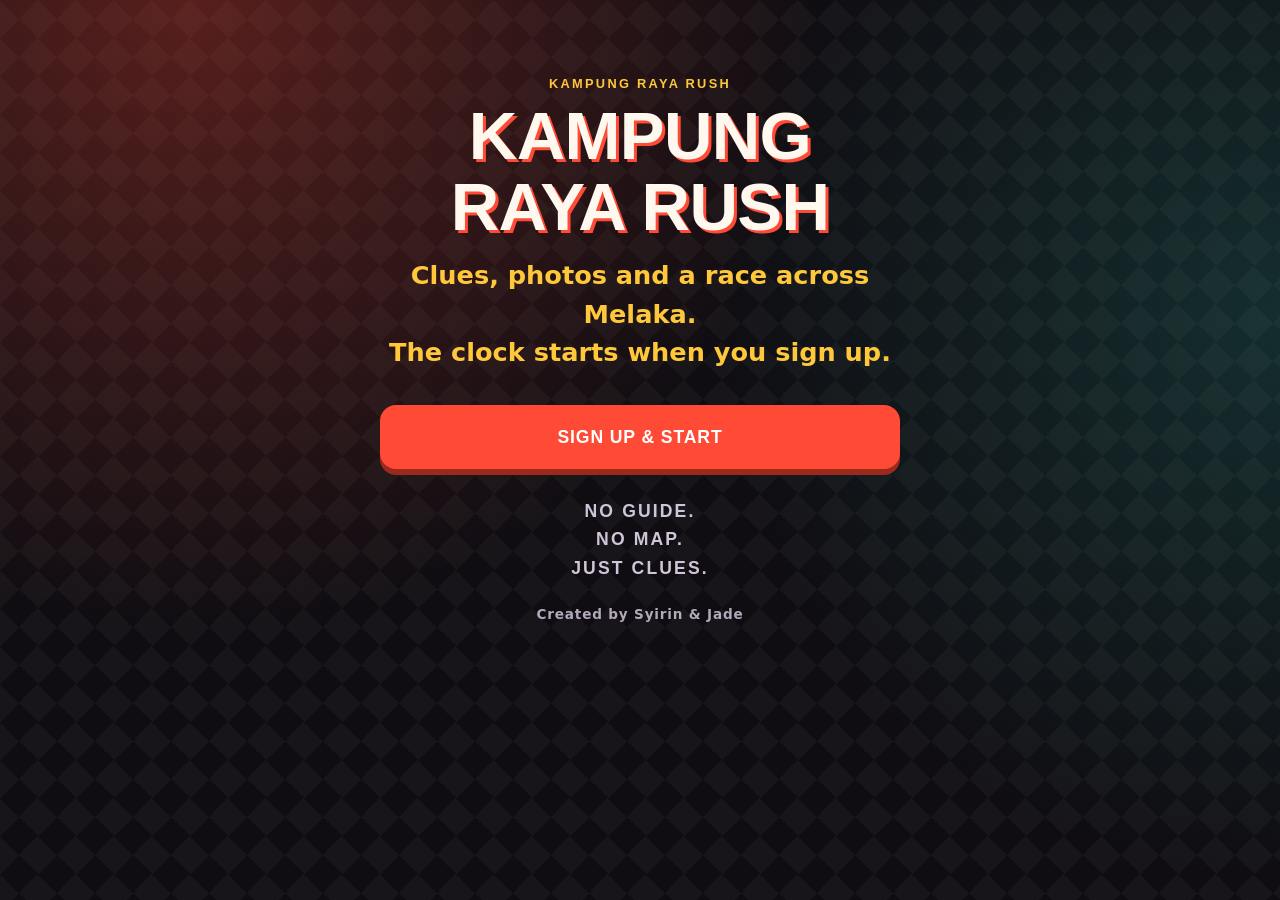
<file: index.html>
<!DOCTYPE html>
<html lang="en">
<head>
  <meta charset="utf-8">
  <meta name="viewport" content="width=device-width, initial-scale=1, viewport-fit=cover">
  <meta name="theme-color" content="#0f0d12">
  <meta name="apple-mobile-web-app-capable" content="yes">
  <title>Kampung Raya Rush</title>
  <link rel="stylesheet" href="css/style.css">
</head>
<body>

  <!-- Only visible when the address ends with ?debug=true -->
  <div id="debugBanner" hidden>🛠 DEBUG MODE — testing tools are ON</div>

  <!-- The game draws every screen inside this box -->
  <main id="app" tabindex="-1">
    <div class="screen boot">
      <div class="spinner"></div>
      <p class="center">Loading the hunt…</p>
    </div>
  </main>

  <noscript>
    <div class="screen">
      <h1 class="big sm">JavaScript is off</h1>
      <p>This hunt needs JavaScript. Please switch it on in your browser settings and reload the page.</p>
    </div>
  </noscript>

  <!-- Debug panel (only filled in debug mode) -->
  <div id="debugHost"></div>

  <!-- Floating help button -->
  <button id="stuckBtn" class="stuck-btn" type="button" hidden>STUCK?</button>

  <!-- Help popup + little message bubble -->
  <div id="stuckModal" class="modal" hidden></div>
  <div id="toast" class="toast" role="status" aria-live="polite" hidden></div>

  <!-- 1) all editable text   2) the game engine -->
  <script src="js/game-config.js"></script>
  <script src="js/game.js"></script>
</body>
</html>
</file>
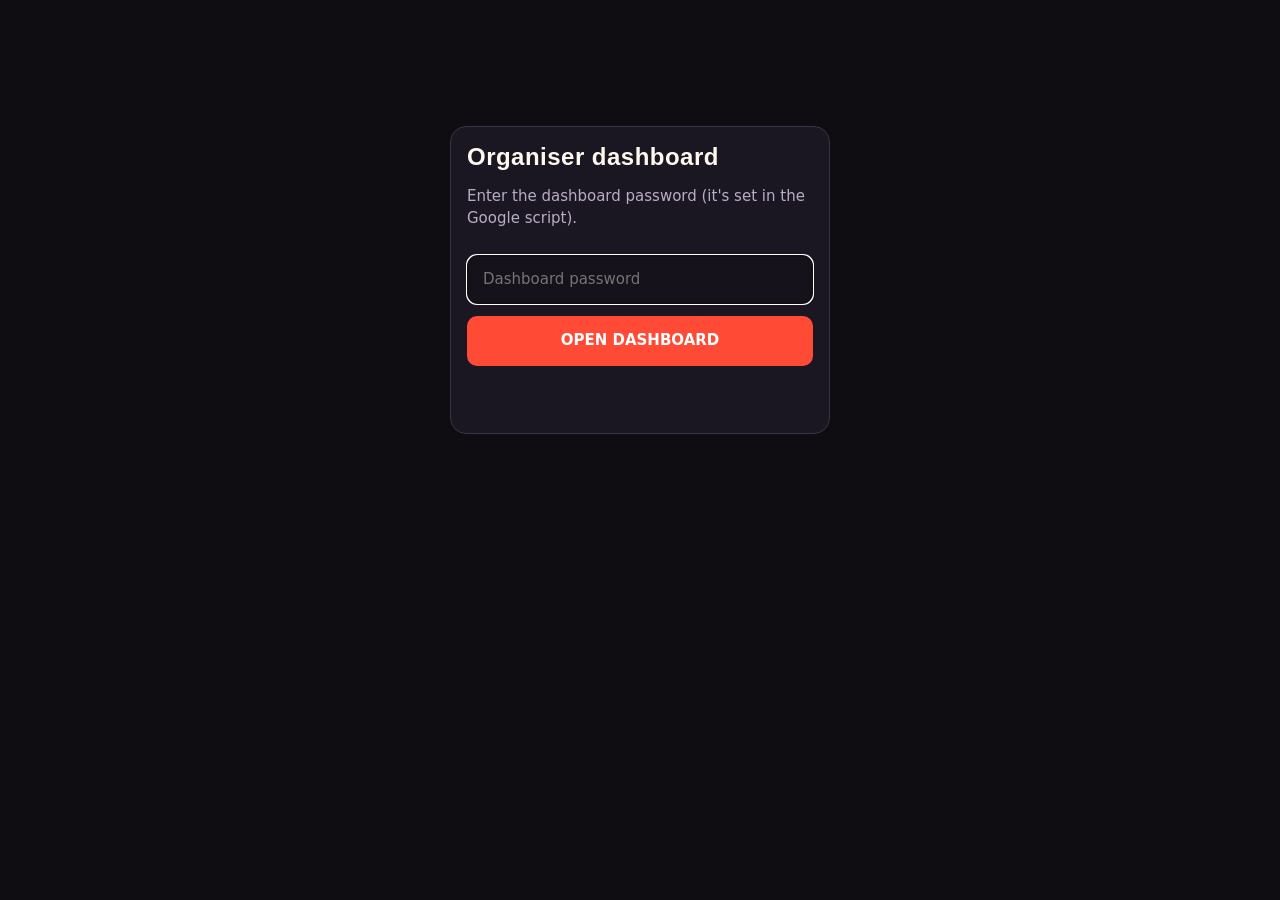
<file: dashboard.html>
<!DOCTYPE html>
<html lang="en">
<head>
  <meta charset="utf-8">
  <meta name="viewport" content="width=device-width, initial-scale=1">
  <meta name="robots" content="noindex">
  <title>Organiser Dashboard</title>
  <style>
    /* =================================================================
       DASHBOARD.HTML — for organisers only. Shows players, times,
       activity and photos live from your Google Sheet.
       You don't need to edit this file.
       ================================================================= */
    :root {
      --bg: #0f0d12; --card: #1b1722; --card2: #221d2b; --line: #3a3246;
      --text: #fff8ee; --muted: #b9adc6; --red: #ff4a36; --gold: #ffc83a;
      --teal: #2fd6c0; --ok: #3ddc84; --warn: #ff9f43;
      --head: 'Arial Black', 'Helvetica Neue', Arial, sans-serif;
      --font: system-ui, -apple-system, 'Segoe UI', Roboto, Arial, sans-serif;
    }
    * { box-sizing: border-box; }
    [hidden] { display: none !important; }
    body { margin: 0; background: var(--bg); color: var(--text); font: 500 15px/1.45 var(--font); }
    .wrap { max-width: 1400px; margin: 0 auto; padding: 18px 16px 60px; }
    h1 { font: 900 1.5rem var(--head); margin: 0; letter-spacing: .02em; }
    h2 { font: 900 .85rem var(--head); letter-spacing: .1em; text-transform: uppercase; color: var(--gold); margin: 0 0 12px; }
    button, select, input { font: inherit; color: inherit; }
    .btn { cursor: pointer; border: 2px solid var(--line); background: var(--card2); border-radius: 10px; padding: 8px 14px; font-weight: 800; }
    .btn.primary { background: var(--red); border-color: var(--red); color: #fff; }
    .muted { color: var(--muted); }
    .card { background: var(--card); border: 1px solid var(--line); border-radius: 16px; padding: 16px; min-width: 0; }

    /* top bar */
    .top { display: flex; flex-wrap: wrap; align-items: center; gap: 12px; justify-content: space-between; margin-bottom: 16px; }
    .top .sub { color: var(--muted); font-size: .9rem; }
    .tools { display: flex; flex-wrap: wrap; gap: 8px; align-items: center; }
    .live { display: inline-flex; align-items: center; gap: 8px; font-weight: 800; font-size: .9rem; color: var(--muted); }
    .dot { width: 10px; height: 10px; border-radius: 50%; background: var(--muted); }
    .live.on .dot { background: var(--ok); box-shadow: 0 0 0 0 rgba(61, 220, 132, .6); animation: ping 2s infinite; }
    .live.err .dot { background: var(--red); }
    @keyframes ping { 0% { box-shadow: 0 0 0 0 rgba(61,220,132,.6); } 80%, 100% { box-shadow: 0 0 0 10px rgba(61,220,132,0); } }
    label.tog { display: inline-flex; gap: 6px; align-items: center; font-size: .9rem; color: var(--muted); cursor: pointer; }

    /* stat tiles */
    .stats { display: grid; grid-template-columns: repeat(4, minmax(0, 1fr)); gap: 12px; margin-bottom: 16px; }
    .stat .v { font: 900 2.1rem/1.1 var(--head); font-variant-numeric: tabular-nums; }
    .stat .k { color: var(--muted); font-size: .8rem; font-weight: 800; letter-spacing: .08em; text-transform: uppercase; }

    /* layout */
    .grid { display: grid; grid-template-columns: minmax(0, 2fr) minmax(0, 1fr); gap: 16px; margin-bottom: 16px; align-items: start; }
    .stack { display: grid; gap: 16px; min-width: 0; }

    /* tables */
    .tbl-wrap { overflow-x: auto; }
    table { width: 100%; border-collapse: collapse; font-size: .92rem; }
    th { text-align: left; font-size: .72rem; letter-spacing: .08em; text-transform: uppercase; color: var(--muted); padding: 6px 10px; border-bottom: 1px solid var(--line); white-space: nowrap; }
    td { padding: 10px; border-bottom: 1px solid #2a2433; vertical-align: middle; }
    tr:last-child td { border-bottom: 0; }
    td.num { font-variant-numeric: tabular-nums; white-space: nowrap; font-weight: 800; }
    .name { font-weight: 800; }
    .phone { color: var(--muted); font-size: .82rem; }
    .pbar { height: 6px; background: var(--line); border-radius: 99px; overflow: hidden; margin-top: 5px; min-width: 90px; }
    .pbar i { display: block; height: 100%; background: var(--teal); border-radius: 99px; }
    .tag { display: inline-block; font-size: .72rem; font-weight: 900; letter-spacing: .06em; padding: 3px 8px; border-radius: 99px; background: var(--card2); border: 1px solid var(--line); white-space: nowrap; }
    .tag.race { color: var(--teal); border-color: rgba(47,214,192,.4); }
    .tag.done { color: var(--ok); border-color: rgba(61,220,132,.4); }
    .tag.check { color: var(--warn); border-color: rgba(255,159,67,.5); }
    .tag.test { color: var(--muted); }
    .stale { color: var(--warn); font-weight: 800; }
    .medal { font-size: 1.3rem; }
    .lb tr.top td { background: rgba(255, 200, 58, .06); }

    /* activity */
    .feed { list-style: none; margin: 0; padding: 0; max-height: 640px; overflow-y: auto; }
    .feed li { display: grid; grid-template-columns: 64px minmax(0, 1fr); gap: 10px; padding: 9px 0; border-bottom: 1px solid #2a2433; font-size: .9rem; }
    .feed li:last-child { border-bottom: 0; }
    .feed .t { color: var(--muted); font-variant-numeric: tabular-nums; font-size: .82rem; padding-top: 1px; }
    .feed .w b { font-weight: 800; }
    .feed li.fin .w { color: var(--ok); }
    .feed li.photo-ev .w { color: var(--gold); }

    /* photos */
    .photos-head { display: flex; flex-wrap: wrap; gap: 10px; justify-content: space-between; align-items: center; margin-bottom: 12px; }
    .photos-head h2 { margin: 0; }
    select { background: var(--card2); border: 2px solid var(--line); border-radius: 10px; padding: 7px 10px; }
    .pics { display: grid; grid-template-columns: repeat(auto-fill, minmax(170px, 1fr)); gap: 12px; }
    .pic { background: var(--card2); border: 1px solid var(--line); border-radius: 12px; overflow: hidden; cursor: zoom-in; padding: 0; text-align: left; }
    .pic img { display: block; width: 100%; aspect-ratio: 3 / 4; object-fit: cover; background: #000; }
    .pic .cap { padding: 8px 10px; font-size: .8rem; }
    .pic .cap b { display: block; font-size: .85rem; white-space: nowrap; overflow: hidden; text-overflow: ellipsis; }
    .pic .cap span { color: var(--muted); display: block; white-space: nowrap; overflow: hidden; text-overflow: ellipsis; }
    .test-note { margin: -4px 0 14px; padding: 10px 14px; border: 1px dashed var(--line); border-radius: 12px; color: var(--muted); font-size: .9rem; }
    .empty { color: var(--muted); padding: 18px 4px; text-align: center; grid-column: 1 / -1; }

    /* lightbox */
    .lightbox { position: fixed; inset: 0; background: rgba(0,0,0,.88); z-index: 50; display: flex; flex-direction: column; align-items: center; justify-content: center; padding: 16px; gap: 12px; }
    .lightbox img { max-width: 100%; max-height: calc(100vh - 140px); border-radius: 10px; }
    .lightbox .row { display: flex; gap: 10px; flex-wrap: wrap; justify-content: center; align-items: center; }
    .lightbox a { color: var(--gold); font-weight: 800; }

    /* login */
    .login { max-width: 380px; margin: 12vh auto 0; }
    .login input { width: 100%; padding: 12px 14px; border-radius: 10px; border: 2px solid var(--line); background: #15121b; margin: 10px 0 12px; }
    .login .btn { width: 100%; padding: 12px; }
    .err { color: var(--red); font-weight: 800; min-height: 1.4em; }

    @media (max-width: 1000px) { .grid { grid-template-columns: minmax(0, 1fr); } .feed { max-height: 380px; } }
    @media (max-width: 620px) {
      .stats { grid-template-columns: repeat(2, minmax(0, 1fr)); }
      .stat .v { font-size: 1.7rem; }
      .hide-sm { display: none; }
      .pics { grid-template-columns: repeat(2, minmax(0, 1fr)); }
    }
  </style>
</head>
<body>
<div class="wrap">

  <!-- password screen -->
  <div class="login card" id="login" hidden>
    <h1>Organiser dashboard</h1>
    <p class="muted" id="loginSub">Enter the dashboard password (it's set in the Google script).</p>
    <input type="password" id="pw" autocomplete="current-password" placeholder="Dashboard password">
    <button class="btn primary" id="pwBtn" type="button">OPEN DASHBOARD</button>
    <p class="err" id="pwErr"></p>
  </div>

  <!-- dashboard -->
  <div id="dash" hidden>
    <div class="top">
      <div>
        <h1 id="title">Organiser dashboard</h1>
        <div class="sub">Live from your Google Sheet · refreshes every 15 seconds</div>
      </div>
      <div class="tools">
        <span class="live" id="live"><span class="dot"></span><span id="liveTxt">Connecting…</span></span>
        <label class="tog"><input type="checkbox" id="showTest"> Show test players</label>
        <button class="btn" id="refresh" type="button">↻ Refresh</button>
        <button class="btn" id="logout" type="button">Lock</button>
      </div>
    </div>

    <p class="test-note" id="testNote" hidden></p>

    <div class="stats">
      <div class="card stat"><div class="k">Signed up</div><div class="v" id="sSigned">–</div></div>
      <div class="card stat"><div class="k">On the course</div><div class="v" id="sRacing">–</div></div>
      <div class="card stat"><div class="k">Finished</div><div class="v" id="sDone">–</div></div>
      <div class="card stat"><div class="k">Photos received</div><div class="v" id="sPhotos">–</div></div>
    </div>

    <div class="grid">
      <div class="stack">
        <div class="card">
          <h2>🏆 Leaderboard</h2>
          <div class="tbl-wrap"><table class="lb">
            <thead><tr><th>Place</th><th>Name</th><th>Time</th><th class="hide-sm">Finished at</th></tr></thead>
            <tbody id="lbBody"></tbody>
          </table></div>
        </div>
        <div class="card">
          <h2>Participants</h2>
          <div class="tbl-wrap"><table>
            <thead><tr><th>Name</th><th>Now at</th><th>Last update</th><th>Time</th><th class="hide-sm">Started</th><th>Status</th></tr></thead>
            <tbody id="pBody"></tbody>
          </table></div>
        </div>
      </div>
      <div class="card">
        <h2>Live activity</h2>
        <ul class="feed" id="feed"></ul>
      </div>
    </div>

    <div class="card">
      <div class="photos-head">
        <h2>📸 Photos (newest first)</h2>
        <select id="picFilter"><option value="">Everyone</option></select>
      </div>
      <div class="pics" id="pics"></div>
    </div>
  </div>
</div>

<div class="lightbox" id="lightbox" hidden>
  <img id="lbImg" alt="">
  <div class="row"><span id="lbCap"></span><a id="lbLink" href="#" target="_blank" rel="noopener">Open in Google Drive ↗</a><button class="btn" id="lbClose" type="button">Close ✕</button></div>
</div>

<script src="js/game-config.js"></script>
<script>
(function () {
  'use strict';
  var C = (typeof GAME_CONFIG !== 'undefined') ? GAME_CONFIG : {};
  var STEPS = C.steps || [];
  var KEY_STORE = 'krr_dash_key', TEST_STORE = 'krr_dash_test';
  var key = '', data = null, offset = 0, timer = null, tickTimer = null;

  function $(id) { return document.getElementById(id); }
  function esc(s) { return String(s == null ? '' : s).replace(/[&<>"']/g, function (c) { return { '&': '&amp;', '<': '&lt;', '>': '&gt;', '"': '&quot;', "'": '&#39;' }[c]; }); }
  function store(k, v) { try { if (v === undefined) return localStorage.getItem(k); if (v === null) localStorage.removeItem(k); else localStorage.setItem(k, v); } catch (e) { return null; } }
  function pad(n) { return String(n).padStart(2, '0'); }
  function dur(ms) { var t = Math.max(0, Math.floor(ms / 1000)), h = Math.floor(t / 3600), m = Math.floor(t % 3600 / 60), s = t % 60; return (h ? h + ':' + pad(m) : m) + ':' + pad(s); }
  function clock(ms) { if (!ms) return '–'; var d = new Date(ms), h = d.getHours(); return (h % 12 || 12) + ':' + pad(d.getMinutes()) + ':' + pad(d.getSeconds()) + ' ' + (h >= 12 ? 'PM' : 'AM'); }
  function ago(ms) { var s = Math.max(0, Math.round((now() - ms) / 1000)); if (s < 60) return s + 's ago'; if (s < 3600) return Math.floor(s / 60) + ' min ago'; return Math.floor(s / 3600) + ' h ' + Math.floor(s % 3600 / 60) + ' min ago'; }
  function now() { return Date.now() + offset; }
  function ordinal(n) { var s = (n % 100 >= 11 && n % 100 <= 13) ? 'th' : ({ 1: 'st', 2: 'nd', 3: 'rd' }[n % 10] || 'th'); return n + s; }
  function stepTitle(id) { for (var i = 0; i < STEPS.length; i++) if (STEPS[i].id === id) return STEPS[i].title || id; return id; }
  function thumb(id, w) { return 'https://drive.google.com/thumbnail?id=' + encodeURIComponent(id) + '&sz=w' + (w || 500); }
  function isTest(p) { return p.id.indexOf('TEST-') === 0; }
  function isReplay(p) { return String(p.notes || '').indexOf('REPLAY') === 0; }
  // finished but no place: a replay, or faster than MIN_MINUTES (CHECK)
  function noPlaceTag(p) { return isReplay(p) ? '<span class="tag test" title="Played before on this phone">REPLAY</span>' : '<span class="tag check" title="Finished suspiciously fast">CHECK</span>'; }
  function showTest() { return $('showTest').checked; }

  document.title = 'Dashboard — ' + (C.eventName || 'Hunt');
  $('title').textContent = (C.eventName || 'Hunt') + ' — organiser dashboard';

  /* ---------- password ---------- */
  function showLogin(msg) {
    $('dash').hidden = true; $('login').hidden = false;
    $('pwErr').textContent = msg || '';
    if (!C.serverURL) {
      $('loginSub').textContent = 'serverURL is empty in js/game-config.js. Set up the Google Sheet first (README part 3).';
      $('pw').disabled = true; $('pwBtn').disabled = true;
    }
    $('pw').focus();
  }
  $('pwBtn').addEventListener('click', function () {
    key = $('pw').value.trim(); if (!key) return;
    $('pwBtn').disabled = true; $('pwErr').textContent = '';
    load().then(function () { store(KEY_STORE, key); start(); }, function (e) {
      $('pwErr').textContent = e.message === 'key' ? 'Wrong password.' : 'Couldn\'t reach the Google Sheet. Check serverURL and your internet.';
    }).then(function () { $('pwBtn').disabled = false; });
  });
  $('pw').addEventListener('keydown', function (e) { if (e.key === 'Enter') $('pwBtn').click(); });
  $('logout').addEventListener('click', function () { store(KEY_STORE, null); clearInterval(timer); clearInterval(tickTimer); key = ''; $('pw').value = ''; showLogin(); });

  /* ---------- loading data ---------- */
  function load() {
    var url = C.serverURL + (C.serverURL.indexOf('?') < 0 ? '?' : '&') + 'action=dashboard&key=' + encodeURIComponent(key) + '&t=' + Date.now();
    return fetch(url, { redirect: 'follow' }).then(function (r) { return r.json(); }).then(function (j) {
      if (!j.ok) throw new Error(j.error || 'server');
      offset = j.serverNow - Date.now();
      data = j;
      return j;
    });
  }
  function refresh() {
    return load().then(function () {
      setLive('on', 'Live · updated ' + clock(now()));
      render();
    }, function (e) {
      if (e.message === 'key') { store(KEY_STORE, null); showLogin('The password changed. Enter it again.'); clearInterval(timer); return; }
      setLive('err', 'Connection problem · retrying');
    });
  }
  function setLive(cls, txt) { $('live').className = 'live ' + cls; $('liveTxt').textContent = txt; }
  function start() {
    $('login').hidden = true; $('dash').hidden = false;
    render();
    clearInterval(timer); timer = setInterval(refresh, 15000);
    clearInterval(tickTimer); tickTimer = setInterval(tick, 1000);
    setLive('on', 'Live · updated ' + clock(now()));
  }
  $('refresh').addEventListener('click', function () {
    var b = $('refresh');
    if (b.disabled) return;
    b.disabled = true; b.textContent = 'Refreshing…';
    refresh().then(function () { b.disabled = false; b.textContent = '↻ Refresh'; });
  });
  $('showTest').checked = store(TEST_STORE) === '1';
  $('showTest').addEventListener('change', function () { store(TEST_STORE, showTest() ? '1' : '0'); render(); });

  /* ---------- drawing ---------- */
  function visiblePlayers() { return (data.players || []).filter(function (p) { return showTest() || !isTest(p); }); }

  function render() {
    if (!data) return;
    var ps = visiblePlayers();
    var ids = {}; ps.forEach(function (p) { ids[p.id] = true; });
    var photos = (data.photos || []).filter(function (x) { return ids[x.id]; });
    var hiddenPlayers = (data.players || []).length - ps.length;
    var hiddenPhotos = (data.photos || []).length - photos.length;
    $('testNote').hidden = !(hiddenPlayers || hiddenPhotos);
    $('testNote').textContent = hiddenPlayers + ' test player' + (hiddenPlayers === 1 ? '' : 's') + ' and ' + hiddenPhotos +
      ' test photo' + (hiddenPhotos === 1 ? '' : 's') + ' are hidden (sign-ups made with ?debug=true). Tick “Show test players” to see them.';
    var done = ps.filter(function (p) { return p.finishMs; });
    $('sSigned').textContent = ps.length;
    $('sRacing').textContent = ps.length - done.length;
    $('sDone').textContent = done.length;
    $('sPhotos').textContent = photos.length;

    // leaderboard: placed players by place, then unplaced finishers by time
    var lb = done.slice().sort(function (a, b) {
      if (a.place && b.place) return a.place - b.place;
      if (a.place) return -1; if (b.place) return 1;
      return (a.finishMs - a.startMs) - (b.finishMs - b.startMs);
    });
    $('lbBody').innerHTML = lb.length ? lb.map(function (p) {
      var medal = { 1: '🥇', 2: '🥈', 3: '🥉' }[p.place];
      return '<tr class="' + (p.place && p.place <= 3 ? 'top' : '') + '"><td class="num">' + (medal ? '<span class="medal">' + medal + '</span> ' : '') + (p.place ? ordinal(p.place) : noPlaceTag(p)) + '</td>' +
        '<td><div class="name">' + esc(p.name) + '</div><div class="phone">' + esc(p.phone) + '</div></td>' +
        '<td class="num">' + dur(p.finishMs - p.startMs) + '</td><td class="num hide-sm">' + clock(p.finishMs) + '</td></tr>';
    }).join('') : '<tr><td colspan="4" class="empty">Nobody has finished yet.</td></tr>';

    // participants: still racing first (furthest along on top), then finished
    var list = ps.slice().sort(function (a, b) {
      if (!!a.finishMs !== !!b.finishMs) return a.finishMs ? 1 : -1;
      if (!a.finishMs) return (b.stepsDone - a.stepsDone) || (a.startMs - b.startMs);
      return a.finishMs - b.finishMs;
    });
    var total = STEPS.length || 1;
    $('pBody').innerHTML = list.length ? list.map(function (p) {
      var at = p.finishMs ? 'Finished' : (STEPS[p.stepsDone] ? (STEPS[p.stepsDone].title || STEPS[p.stepsDone].id) : '–');
      var pct = p.finishMs ? 100 : Math.round(Math.min(p.stepsDone, total) * 100 / total);
      var status = isTest(p) ? '<span class="tag test">TEST</span>'
        : p.finishMs ? (p.place ? '<span class="tag done">' + ({ 1: '🥇 ', 2: '🥈 ', 3: '🥉 ' }[p.place] || '') + 'FINISHED ' + ordinal(p.place) + '</span>' : noPlaceTag(p))
        : '<span class="tag race">RACING</span>' + (isReplay(p) ? ' <span class="tag test">REPLAY</span>' : '');
      return '<tr data-id="' + esc(p.id) + '"><td><div class="name">' + esc(p.name) + '</div><div class="phone">' + esc(p.phone) + '</div></td>' +
        '<td>' + esc(at) + (p.finishMs ? '' : ' <span class="muted">(' + Math.min(p.stepsDone + 1, total) + '/' + total + ')</span>') +
          '<div class="pbar"><i style="width:' + pct + '%"></i></div></td>' +
        '<td class="num ' + (!p.finishMs && p.lastMs && now() - p.lastMs > 15 * 60000 ? 'stale' : '') + '" data-ago="' + (p.finishMs ? '' : (p.lastMs || '')) + '">' + (p.finishMs ? '–' : (p.lastMs ? ago(p.lastMs) : '–')) + '</td>' +
        '<td class="num" data-start="' + (p.finishMs ? '' : p.startMs) + '">' + (p.startMs ? dur((p.finishMs || now()) - p.startMs) : '–') + '</td>' +
        '<td class="num hide-sm">' + clock(p.startMs) + '</td><td>' + status + '</td></tr>';
    }).join('') : '<tr><td colspan="6" class="empty">No sign-ups yet.</td></tr>';

    // activity feed (step ids turned into page titles)
    var feed = (data.log || []).filter(function (e) { return ids[e.id]; }).slice(0, 120);
    $('feed').innerHTML = feed.length ? feed.map(function (e) {
      var what = e.what.replace(/^Finished page: (.+)$/, function (m, id) { return 'Finished ' + stepTitle(id); });
      var cls = /^FINISHED/.test(e.what) ? 'fin' : (/^Photo:/.test(e.what) ? 'photo-ev' : '');
      return '<li class="' + cls + '"><span class="t">' + clock(e.ms).replace(/:\d\d (AM|PM)$/, ' $1') + '</span><span class="w"><b>' + esc(e.name) + '</b> — ' + esc(what) + '</span></li>';
    }).join('') : '<li class="empty" style="display:block">Nothing yet. Activity appears here as players move.</li>';

    // photo filter + grid
    var sel = $('picFilter'), cur = sel.value;
    sel.innerHTML = '<option value="">Everyone (' + photos.length + ')</option>' + ps.map(function (p) {
      var n = photos.filter(function (x) { return x.id === p.id; }).length;
      return '<option value="' + esc(p.id) + '"' + (p.id === cur ? ' selected' : '') + '>' + esc(p.name) + ' (' + n + ')</option>';
    }).join('');
    var shown = photos.filter(function (x) { return !sel.value || x.id === sel.value; });
    $('pics').innerHTML = shown.length ? shown.map(function (x, i) {
      return '<button class="pic" type="button" data-i="' + photos.indexOf(x) + '"><img loading="lazy" src="' + thumb(x.fileId) + '" alt="' + esc(x.label) + '">' +
        '<div class="cap"><b>' + esc(x.name) + '</b><span>' + esc(x.label) + '</span><span>' + clock(x.ms) + '</span></div></button>';
    }).join('') : '<div class="empty">No photos yet. They appear when players press Save or Share.</div>';
    Array.prototype.forEach.call(document.querySelectorAll('#pics .pic'), function (b) {
      b.addEventListener('click', function () { openPic(photos[+b.getAttribute('data-i')]); });
    });
  }
  $('picFilter').addEventListener('change', render);

  // live clocks between refreshes
  function tick() {
    Array.prototype.forEach.call(document.querySelectorAll('[data-start]'), function (td) {
      var s = +td.getAttribute('data-start'); if (s) td.textContent = dur(now() - s);
    });
    Array.prototype.forEach.call(document.querySelectorAll('[data-ago]'), function (td) {
      var s = +td.getAttribute('data-ago'); if (!s) return;
      td.textContent = ago(s); td.classList.toggle('stale', now() - s > 15 * 60000);
    });
  }

  /* ---------- photo viewer ---------- */
  function openPic(x) {
    $('lbImg').src = thumb(x.fileId, 1600); $('lbImg').alt = x.label;
    $('lbCap').textContent = x.name + ' · ' + x.label + ' · ' + clock(x.ms);
    $('lbLink').href = x.url;
    $('lightbox').hidden = false;
  }
  function closePic() { $('lightbox').hidden = true; $('lbImg').src = ''; }
  $('lbClose').addEventListener('click', closePic);
  $('lightbox').addEventListener('click', function (e) { if (e.target.id === 'lightbox') closePic(); });
  document.addEventListener('keydown', function (e) { if (e.key === 'Escape') closePic(); });

  /* ---------- go ---------- */
  key = store(KEY_STORE) || '';
  if (key && C.serverURL) {
    setLive('', 'Connecting…');
    load().then(start, function () { showLogin(); });
  } else showLogin();
})();
</script>
</body>
</html>
</file>
<file: css/style.css>
/* =====================================================================
   STYLE.CSS — how the hunt looks.
   Beginner tip: the colours are all in the :root block right below.
   Change a colour there and it changes everywhere.
   ===================================================================== */

:root {
  --bg: #0f0d12;          /* page background (deep night) */
  --card: #221d2b;        /* cards */
  --line: #3a3246;        /* borders */
  --text: #fff8ee;        /* main text (warm white) */
  --muted: #cfc4d8;       /* softer text */
  --red: #ff4a36;         /* Stadthuys red  — main buttons */
  --gold: #ffc83a;        /* gold — highlights */
  --teal: #2fd6c0;        /* Peranakan teal — small accents */
  --ok: #3ddc84;          /* correct */
  --bad: #ff6b6b;         /* wrong */
  --radius: 18px;
  --font-head: 'Arial Black', 'Helvetica Neue', Impact, Arial, sans-serif;
  --font: system-ui, -apple-system, 'Segoe UI', Roboto, Arial, sans-serif;
}

* { box-sizing: border-box; }
[hidden] { display: none !important; }

html { -webkit-text-size-adjust: 100%; }

body {
  margin: 0;
  color: var(--text);
  background-color: var(--bg);
  /* glows + a faint tile pattern */
  background-image:
    radial-gradient(circle at 15% 0%, rgba(255, 74, 54, .30), transparent 45%),
    radial-gradient(circle at 100% 35%, rgba(47, 214, 192, .16), transparent 40%),
    repeating-conic-gradient(from 45deg at 50% 50%, rgba(255, 255, 255, .03) 0 25%, transparent 0 50%);
  background-size: auto, auto, 38px 38px;
  font: 500 18px/1.5 var(--font);
  min-height: 100vh;
  min-height: 100dvh;
  padding: env(safe-area-inset-top) 0 calc(110px + env(safe-area-inset-bottom));
  overflow-x: hidden;
}
body.modal-open { overflow: hidden; }

#app { max-width: 560px; margin: 0 auto; padding: 16px 20px 0; outline: none; }

/* ---------- screens + type ---------- */
.screen { animation: fadeUp .45s ease both; }
.boot { text-align: center; padding-top: 30vh; }
.center { text-align: center; }

.eyebrow {
  font: 800 .8rem var(--font-head);
  letter-spacing: .18em;
  text-transform: uppercase;
  color: var(--gold);
  margin: 6px 0 10px;
}
h1, h2, h3 { margin: 0; }
.big {
  font: 900 clamp(2rem, 9vw, 3rem)/1.05 var(--font-head);
  text-transform: uppercase;
  letter-spacing: -.01em;
  margin: 4px 0 14px;
}
.big.sm { font-size: clamp(1.7rem, 7.5vw, 2.3rem); }
.mega { font-size: clamp(2.5rem, 12.5vw, 4.2rem); text-shadow: 3px 3px 0 var(--red); }
.lead { font-size: 1.25rem; font-weight: 700; margin: 0 0 18px; }
.note { color: var(--muted); font-size: 1rem; margin: 16px 0; }
p { margin: 0 0 14px; }

.card {
  background: var(--card);
  border: 2px solid var(--line);
  border-radius: var(--radius);
  padding: 18px;
  margin: 0 0 18px;
}
.clue { border-color: var(--gold); box-shadow: 0 0 0 4px rgba(255, 200, 58, .12); }
.clue-text { font-size: 1.3rem; font-weight: 700; margin: 0; }
.task .ask { font: 900 1.4rem/1.2 var(--font-head); color: var(--gold); margin: 6px 0 0; }
.puzzle-text { font: 900 clamp(1.8rem, 9vw, 2.6rem)/1.1 var(--font-head); color: var(--gold); text-align: center; letter-spacing: .04em; margin: 8px 0 4px; }

/* ---------- buttons (big, thumb-friendly) ---------- */
.btn {
  display: flex; align-items: center; justify-content: center; gap: 10px;
  width: 100%; min-height: 64px;
  padding: 14px 18px;
  border: 0; border-radius: 16px;
  font: 900 1.1rem var(--font-head);
  letter-spacing: .05em; text-transform: uppercase; text-align: center; text-decoration: none;
  color: #fff; cursor: pointer;
  margin: 0 0 14px;
  -webkit-tap-highlight-color: transparent;
  transition: transform .08s ease, box-shadow .08s ease;
}
.btn.primary { background: var(--red); box-shadow: 0 6px 0 #9c2a1c; }
.btn.gold { background: var(--gold); color: #1a1300; box-shadow: 0 6px 0 #a67f00; }
.btn.ghost { background: transparent; color: var(--text); border: 3px solid var(--line); box-shadow: none; }
.btn:active { transform: translateY(4px); box-shadow: 0 2px 0 rgba(0,0,0,.4); }
.btn:disabled, .btn.disabled { opacity: .5; pointer-events: none; }
.pulse { animation: pulseBtn 1.8s ease-in-out infinite; }

/* ---------- inputs ---------- */
.field {
  width: 100%; min-height: 60px;
  padding: 12px 16px;
  font: 700 1.25rem var(--font);
  color: var(--text); background: #15121b;
  border: 3px solid var(--line); border-radius: 14px;
  outline: none;
}
.field:focus { border-color: var(--gold); }
.field[readonly] { opacity: .85; }
.q { margin: 0 0 20px; }
.q-label { font: 800 .8rem var(--font-head); letter-spacing: .14em; color: var(--teal); margin-bottom: 4px; }
.q-text { font-size: 1.15rem; font-weight: 700; margin: 0 0 10px; }
.q.ok .field { border-color: var(--ok); }
.q.ok .q-label { color: var(--ok); animation: pop .4s ease; }
.q.bad { animation: shake .4s; }
.q.bad .field { border-color: var(--bad); }
.q.bad .choices { outline: 3px solid var(--bad); outline-offset: 4px; border-radius: 14px; }

.choice { position: relative; display: block; margin: 0 0 10px; }
.choice input { position: absolute; opacity: 0; width: 100%; height: 100%; margin: 0; }
.choice span {
  display: block; min-height: 60px; padding: 15px 18px;
  background: var(--card); border: 3px solid var(--line); border-radius: 14px;
  font-weight: 800; font-size: 1.15rem;
}
.choice input:checked + span { border-color: var(--gold); background: #3a2f12; }
.choice input:disabled + span { opacity: .8; }

.msg { min-height: 1.6em; font-weight: 800; margin: 0 0 12px; }
.msg.bad { color: var(--bad); }
.msg.good { color: var(--ok); }

/* ---------- hints ---------- */
.hints { margin: 6px 0 14px; }
.hint { background: var(--card); border: 2px solid var(--line); border-radius: 14px; margin-bottom: 10px; }
.hint summary {
  list-style: none; cursor: pointer; padding: 16px 18px; min-height: 56px;
  font: 800 .95rem var(--font-head); letter-spacing: .1em; color: var(--gold);
}
.hint summary::-webkit-details-marker { display: none; }
.hint summary::after { content: '＋'; float: right; }
.hint[open] summary::after { content: '－'; }
.hint p { padding: 0 18px 16px; margin: 0; font-weight: 600; }

/* ---------- progress bar ---------- */
.progress-wrap { margin: 0 0 18px; }
.pcount { text-align: right; font: 900 1rem var(--font-head); color: var(--gold); margin-bottom: 6px; }
.progress { display: flex; align-items: center; }
.node {
  flex: none; width: 28px; height: 28px; border-radius: 50%;
  border: 3px solid var(--line); background: transparent;
  display: grid; place-items: center;
  font: 900 .8rem var(--font-head); color: #1a1300;
}
.node.done { background: var(--gold); border-color: var(--gold); animation: pop .5s ease; }
.node.current { background: var(--red); border-color: var(--red); animation: glow 1.6s ease-in-out infinite; }
.node.final { border-style: dashed; color: var(--gold); font-size: 1rem; }
.node.final.current { color: #fff; }
.node.final.done { color: #1a1300; border-style: solid; }
.link { flex: 1; height: 4px; background: var(--line); }
.link.done { background: var(--gold); }

/* ---------- completion + clue reveal ---------- */
.stamp {
  display: inline-block; margin: 6px 0 18px; padding: 10px 18px;
  border: 4px solid var(--ok); color: var(--ok); border-radius: 12px;
  font: 900 1.4rem/1.1 var(--font-head); text-transform: uppercase;
  transform: rotate(-3deg);
  animation: stamp .6s cubic-bezier(.2, 1.6, .4, 1) both;
}
.stamp.static { animation: none; }
.reveal-in { opacity: 0; animation: fadeUp .8s ease forwards; animation-delay: var(--d, 0s); }
.chips { display: flex; flex-wrap: wrap; gap: 8px; margin-top: 8px; }
.chip { background: #15121b; border: 2px solid var(--teal); color: var(--teal); border-radius: 999px; padding: 6px 14px; font-weight: 800; }

/* ---------- locked ---------- */
.lock-wrap { padding-top: 12vh; }
.lock-wrap .big { animation: shake .6s .2s both; }

/* ---------- intro ---------- */
.intro { text-align: center; padding-top: 6vh; }
.intro .lead { color: var(--gold); font-size: 1.6rem; margin-bottom: 34px; }
.tagline { margin-top: 28px; font: 800 1.1rem/1.6 var(--font-head); letter-spacing: .12em; text-transform: uppercase; color: var(--muted); }

/* ---------- photo ---------- */
.photo input.sr-only, .sr-only { position: absolute; width: 1px; height: 1px; opacity: 0; overflow: hidden; clip: rect(0 0 0 0); }
.working { text-align: center; padding: 30px 0; font-weight: 800; }
.photo-out { display: block; width: 100%; border-radius: 14px; box-shadow: 0 10px 30px rgba(0, 0, 0, .5); margin: 0 0 18px; }
.pop { animation: pop .5s ease; }
.privacy { color: var(--muted); font-size: .95rem; text-align: center; margin-top: 8px; }
.spinner {
  width: 46px; height: 46px; margin: 0 auto 14px;
  border: 5px solid var(--line); border-top-color: var(--gold); border-radius: 50%;
  animation: spin .9s linear infinite;
}
.badge-ok { display: inline-block; border: 2px solid var(--ok); color: var(--ok); border-radius: 999px; padding: 4px 14px; font: 800 .85rem var(--font-head); margin: 0 0 12px; }

/* ---------- memory poem ---------- */
.poem-card { background: #15121b; border: 3px solid var(--gold); border-radius: var(--radius); padding: 22px 18px; margin: 0 0 16px; user-select: none; -webkit-user-select: none; }
.poem { font: 800 1.4rem/1.7 var(--font); margin: 0; text-align: center; }
.countdown { text-align: center; font: 900 3.4rem/1 var(--font-head); color: var(--gold); margin: 6px 0 10px; font-variant-numeric: tabular-nums; }
.countdown.low { color: var(--red); animation: pulseBtn 1s ease-in-out infinite; }
.bar { height: 10px; background: var(--line); border-radius: 99px; overflow: hidden; margin-bottom: 14px; }
.bar i { display: block; height: 100%; width: 100%; background: var(--gold); transform-origin: left; transition: transform .25s linear; }

/* ---------- final ---------- */
.arrow { font-size: 6rem; text-align: center; line-height: 1; animation: nudge 1s ease-in-out infinite; color: var(--gold); }
.stop { font-size: clamp(3rem, 16vw, 5rem); color: var(--red); text-align: center; }
.big2 { font: 900 1.7rem var(--font-head); text-align: center; text-transform: uppercase; }

.rv { opacity: 0; animation: rvIn .9s ease forwards; animation-delay: var(--d, 0s); }
.static .rv { opacity: 1; animation: none; }
.rv-lines .rline { font: 900 clamp(1.6rem, 8vw, 2.4rem)/1.2 var(--font-head); text-transform: uppercase; text-align: center; }
.rv-lines .first { color: var(--gold); font-size: clamp(2rem, 10vw, 3rem); margin-bottom: 8px; }
.welcome { text-align: center; margin: 26px 0 10px; }
.welcome-small { font: 800 1rem var(--font-head); letter-spacing: .2em; text-transform: uppercase; color: var(--muted); margin: 0; }
.space { font: 900 clamp(2.2rem, 11vw, 3.8rem)/1.05 var(--font-head); color: var(--gold); text-shadow: 0 0 24px rgba(255, 200, 58, .55); margin: 6px 0 12px; }
.code-card { text-align: center; border-color: var(--teal); }
.code { font: 900 2.4rem var(--font-head); letter-spacing: .12em; color: var(--teal); margin: 6px 0; }

/* ---------- STUCK button + modal ---------- */
.stuck-btn {
  position: fixed; left: 50%; bottom: calc(16px + env(safe-area-inset-bottom)); transform: translateX(-50%);
  min-width: 170px; height: 58px; padding: 0 26px; border: 0; border-radius: 999px;
  background: var(--gold); color: #1a1300; font: 900 1.05rem var(--font-head); letter-spacing: .08em;
  box-shadow: 0 6px 22px rgba(0, 0, 0, .55); z-index: 50; cursor: pointer;
}
.modal { position: fixed; inset: 0; background: rgba(0, 0, 0, .75); z-index: 100; display: flex; align-items: flex-end; justify-content: center; }
.modal-card {
  position: relative; width: 100%; max-width: 560px; max-height: 88vh; overflow-y: auto;
  background: #19151f; border: 3px solid var(--gold); border-bottom: 0; border-radius: 24px 24px 0 0;
  padding: 22px 20px calc(28px + env(safe-area-inset-bottom)); animation: slideUp .3s ease;
}
.modal-card h2 { font: 900 1.8rem var(--font-head); margin-bottom: 8px; }
.modal-card h3 { font: 800 .85rem var(--font-head); letter-spacing: .14em; color: var(--teal); margin: 18px 0 8px; }
.modal-card ol, .modal-card ul { padding-left: 22px; margin: 0 0 10px; }
.modal-card li { margin-bottom: 6px; }
.modal-close { position: absolute; top: 12px; right: 12px; width: 52px; height: 52px; border: 0; border-radius: 50%; background: var(--card); color: var(--text); font-size: 1.4rem; cursor: pointer; }
.tech { background: var(--card); border-radius: 14px; border: 2px solid var(--line); margin-top: 14px; }
.tech summary { cursor: pointer; padding: 16px 18px; font-weight: 800; min-height: 56px; }
.tech ul { padding: 0 18px 12px 38px; }

.toast {
  position: fixed; left: 50%; bottom: calc(100px + env(safe-area-inset-bottom)); transform: translateX(-50%);
  background: #fff; color: #111; font-weight: 800; padding: 12px 20px; border-radius: 999px; z-index: 200; max-width: 90vw; text-align: center;
}

/* ---------- map ---------- */
.map-thumb { position: relative; display: block; width: 100%; padding: 0; border: 3px solid var(--gold); border-radius: 14px; overflow: hidden; background: #000; margin: 10px 0 14px; cursor: zoom-in; }
.map-thumb img { display: block; width: 100%; height: auto; }
.map-tap { position: absolute; right: 8px; bottom: 8px; background: rgba(0, 0, 0, .75); color: var(--gold); font: 800 .75rem var(--font-head); padding: 6px 10px; border-radius: 8px; letter-spacing: .08em; }
.map-viewer { position: fixed; inset: 0; z-index: 300; background: #000; display: flex; flex-direction: column; }
.mv-bar { display: flex; align-items: center; justify-content: space-between; gap: 10px; padding: calc(10px + env(safe-area-inset-top)) 14px 10px; color: var(--muted); font: 800 .75rem var(--font-head); letter-spacing: .06em; }
.mv-btn, .mv-ctl button { min-height: 56px; min-width: 56px; padding: 0 18px; border: 0; border-radius: 12px; background: var(--gold); color: #1a1300; font: 900 1rem var(--font-head); cursor: pointer; }
.mv-stage { flex: 1; overflow: hidden; touch-action: none; display: flex; align-items: center; justify-content: center; }
.mv-stage img { max-width: 100%; max-height: 100%; transform-origin: center; user-select: none; -webkit-user-select: none; -webkit-user-drag: none; will-change: transform; }
.mv-ctl { display: flex; gap: 12px; justify-content: center; padding: 12px 14px calc(14px + env(safe-area-inset-bottom)); }

/* ---------- debug ---------- */
#debugBanner {
  position: fixed; top: 0; left: 0; right: 0; z-index: 400; text-align: center;
  background: repeating-linear-gradient(45deg, #ff2d2d, #ff2d2d 14px, #b30000 14px, #b30000 28px);
  color: #fff; font: 900 .95rem var(--font-head); padding: 10px; letter-spacing: .08em;
}
body.is-debug { padding-top: calc(44px + env(safe-area-inset-top)); border: 4px solid #ff2d2d; }
.debug { max-width: 560px; margin: 30px auto 0; padding: 18px; background: #2a0f0f; border: 3px dashed #ff2d2d; border-radius: 16px; }
.debug h3 { font: 900 1.1rem var(--font-head); color: #ff8a8a; margin-bottom: 8px; }
.debug pre { font: 700 1rem/1.5 ui-monospace, Menlo, monospace; margin: 0 0 14px; white-space: pre-wrap; }
.debug .btn { min-height: 54px; font-size: .9rem; margin-bottom: 10px; background: #5a1c1c; color: #fff; box-shadow: none; }
.debug .btn.danger { background: #b30000; }

/* ---------- confetti ---------- */
.confetti { position: fixed; top: -16px; width: 10px; height: 16px; z-index: 250; pointer-events: none; animation: fall linear forwards; }

/* ---------- animations ---------- */
@keyframes fadeUp { from { opacity: 0; transform: translateY(18px); } to { opacity: 1; transform: none; } }
@keyframes rvIn { from { opacity: 0; transform: translateY(26px) scale(.95); } to { opacity: 1; transform: none; } }
@keyframes stamp { from { opacity: 0; transform: scale(2.6) rotate(-12deg); } to { opacity: 1; transform: scale(1) rotate(-3deg); } }
@keyframes pop { 0% { transform: scale(.8); } 60% { transform: scale(1.15); } 100% { transform: scale(1); } }
@keyframes shake { 0%, 100% { transform: translateX(0); } 20%, 60% { transform: translateX(-8px); } 40%, 80% { transform: translateX(8px); } }
@keyframes pulseBtn { 0%, 100% { transform: scale(1); } 50% { transform: scale(1.03); } }
@keyframes glow { 0%, 100% { box-shadow: 0 0 0 0 rgba(255, 74, 54, .6); } 50% { box-shadow: 0 0 0 8px rgba(255, 74, 54, 0); } }
@keyframes nudge { 0%, 100% { transform: translateX(0); } 50% { transform: translateX(-18px); } }
@keyframes spin { to { transform: rotate(360deg); } }
@keyframes slideUp { from { transform: translateY(40px); opacity: 0; } to { transform: none; opacity: 1; } }
@keyframes fall { to { transform: translateY(110vh) rotate(720deg); } }

@media (prefers-reduced-motion: reduce) {
  *, *::before, *::after { animation-duration: .01ms !important; animation-delay: 0s !important; animation-iteration-count: 1 !important; transition: none !important; }
}

/* =====================================================================
   KAMPUNG RAYA RUSH additions: timer, tick boxes, results
   ===================================================================== */
.timer-pill {
  position: fixed; top: calc(10px + env(safe-area-inset-top)); right: 10px; z-index: 60;
  background: rgba(15, 13, 18, .92); color: var(--gold); border: 2px solid var(--gold);
  border-radius: 999px; padding: 6px 12px; font: 900 .95rem var(--font-head);
  font-variant-numeric: tabular-nums; letter-spacing: .04em; pointer-events: none;
}
.is-debug .timer-pill { top: calc(44px + env(safe-area-inset-top)); }
.progress-wrap { padding-right: 96px; }
.node { width: 24px; height: 24px; }

.task-text { font-size: 1.15rem; font-weight: 700; margin: 0; }
.checks { margin: 0 0 16px; }
.check { position: relative; display: flex; align-items: center; gap: 14px; min-height: 60px; padding: 12px 16px; margin: 0 0 10px;
  background: var(--card); border: 3px solid var(--line); border-radius: 14px; font-weight: 800; font-size: 1.1rem; cursor: pointer; }
.check input { flex: none; width: 28px; height: 28px; margin: 0; accent-color: var(--ok); }
.check:has(input:checked) { border-color: var(--ok); background: #14301f; }
.photo { margin-bottom: 8px; }
.warn-card { border-color: var(--gold); background: #3a2f12; font-weight: 700; }
.field.area { min-height: 170px; resize: vertical; font-size: 1.1rem; line-height: 1.5; margin-bottom: 4px; }
.poem.small { font-size: 1.1rem; text-align: left; }
.btn.small { min-height: 50px; font-size: .95rem; }
.code-card.winner { border-color: var(--gold); box-shadow: 0 0 0 6px rgba(255, 200, 58, .18); }
.code-card.winner .code { color: var(--gold); }
.code { word-break: break-word; }
.stats { display: flex; gap: 12px; }
.stats .stat { flex: 1; text-align: center; }
.stat-v { font: 900 1.8rem var(--font-head); color: var(--text); font-variant-numeric: tabular-nums; }
.debug select.field { min-height: 48px; font-size: .95rem; margin-bottom: 10px; }
.person { border-color: var(--teal); }
.person .photo { margin-top: 10px; }
.person .ans-box { margin-bottom: 0; }
.ph-sent { margin: 0 0 8px; color: var(--teal); font-weight: 700; }
.ph-sent:empty { display: none; }
.task-img { position: relative; display: block; margin: 0 0 16px; border: 3px solid var(--gold); border-radius: 14px; overflow: hidden; background: #fff; }
.task-img img { display: block; width: 100%; height: auto; }
.credit { margin: 22px 0 0; text-align: center; color: var(--muted); font-size: .85rem; font-weight: 700; letter-spacing: .06em; opacity: .85; }
/* journey list on the last screen + look-back pages */
.journey { margin-top: 6px; }
.jpage { display: flex; align-items: center; gap: 10px; padding: 12px 4px; border-bottom: 1px solid var(--line); color: var(--text); text-decoration: none; font-weight: 800; }
.jpage:last-child { border-bottom: 0; }
.jstop { flex: none; min-width: 58px; font: 900 .7rem var(--font-head); letter-spacing: .06em; color: var(--gold); }
.jtitle { flex: 1; font-size: 1rem; }
.jgo { color: var(--muted); font-size: 1.4rem; }
.review-ans { margin: 4px 0 0; font-weight: 900; font-size: 1.15rem; color: var(--ok); }
.done-check { cursor: default; border-color: var(--ok); background: #14301f; }
.done-check .tick { flex: none; width: 28px; text-align: center; color: var(--ok); font-weight: 900; font-size: 1.2rem; }
.review-nav { display: flex; gap: 12px; }
.review-nav > * { flex: 1; }
</file>
